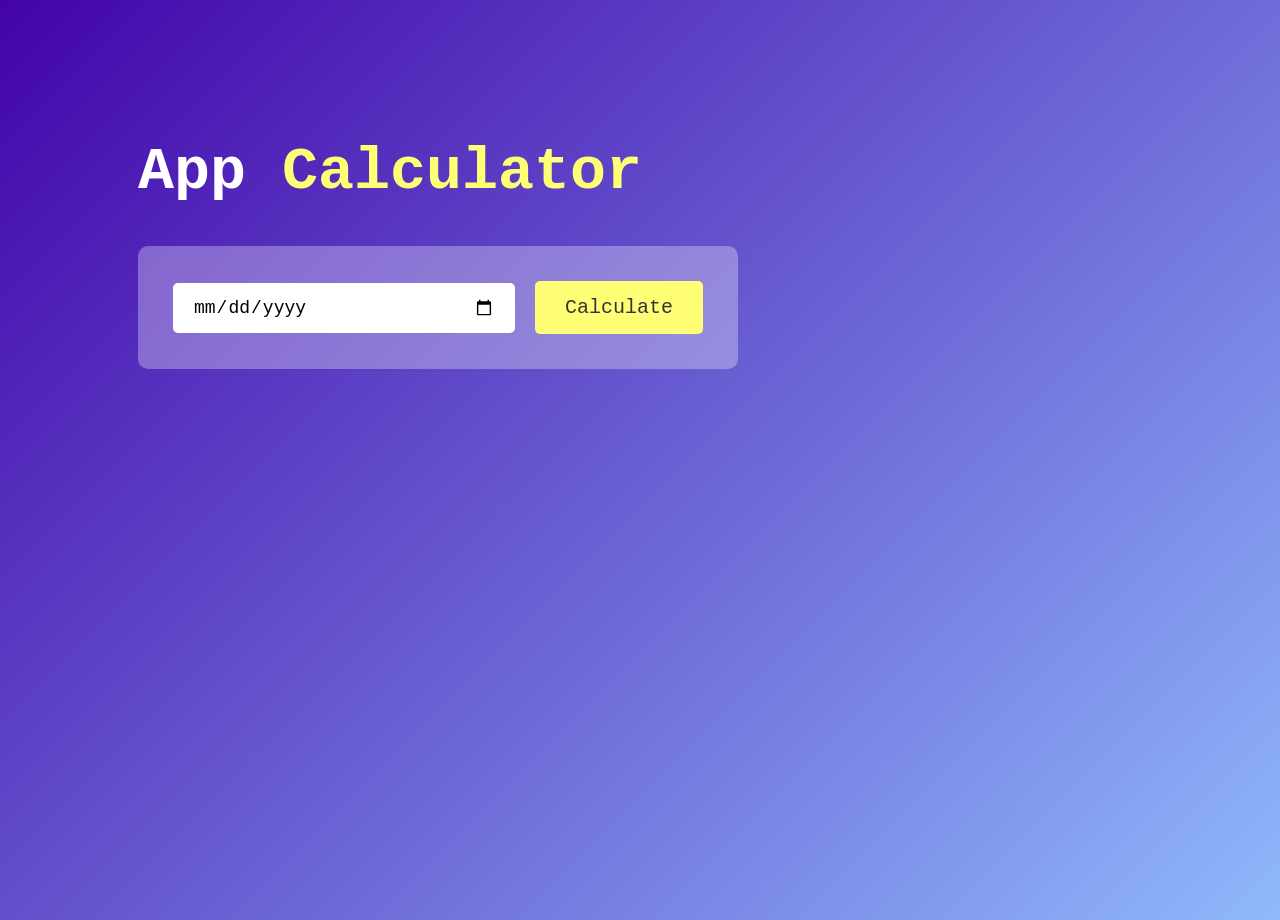
<file: frontend projects/Age Calculator App/index.html>
<!DOCTYPE html>
<html lang="en">
<head>
    
    <title>Age Calculator</title>

    <link rel="stylesheet" href="index.css">

    <script src="index.js" defer></script>

</head>

<body>
    
    <div class="container">
      <div class="calculator">
        <h1>App <span>Calculator</span></h1>
        <div class="input-box">
            <input type="date" id="date">
            <button id="btn">Calculate</button>
        </div>
        <p id="result"></p>
      </div>
    </div>
    
</body>
</html>
</file>
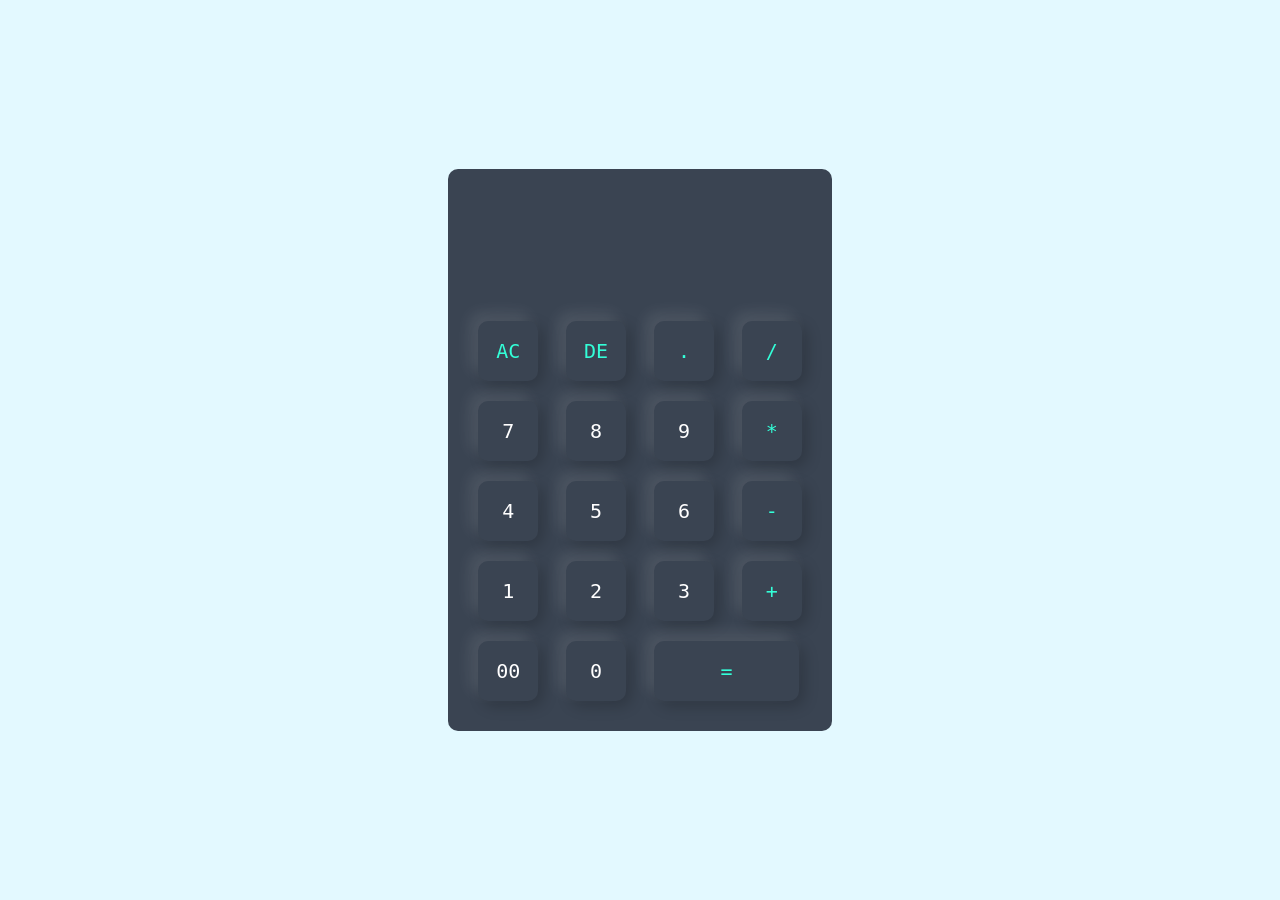
<file: frontend projects/calculator App/index.html>
<!DOCTYPE html>
<html lang="en">
<head>
    <title>Calculator APP</title>
    <link rel="stylesheet" href="index.css">
</head>
<body>

    <div class="container">
        <div class="calculator">
            <form action="">
                <div class="display">
                    <input type="text" name="display">
                </div>

                <div>
                    <input type="button" Value="AC" onclick="display.value = ''" class="operator">
                    <input type="button" Value="DE" onclick=" display.value=display.value.toString().slice(0,-1)"class="operator">
                    <input type="button" Value="." onclick="display.value += '.'"class="operator">
                    <input type="button" Value="/" onclick="display.value += '/'" class="operator">
                </div>

                <div>
                    <input type="button" Value="7" onclick="display.value += '7'">
                    <input type="button" Value="8" onclick="display.value += '8'">
                    <input type="button" Value="9" onclick="display.value += '9'">
                    <input type="button" Value="*" onclick="display.value += '*'" class="operator">
                </div>


                <div>
                    <input type="button" Value="4" onclick="display.value += '4'">
                    <input type="button" Value="5" onclick="display.value += '5'">
                    <input type="button" Value="6" onclick="display.value += '6'">
                    <input type="button" Value="-" onclick="display.value += '-'" class="operator">
                </div>

                <div>
                    <input type="button" Value="1" onclick="display.value += '1'">
                    <input type="button" Value="2" onclick="display.value += '2'">
                    <input type="button" Value="3" onclick="display.value += '3'">
                    <input type="button" Value="+" onclick="display.value += '+'" class="operator">
                </div>

                <div>
                    <input type="button" Value="00" onclick="display.value += '00'">
                    <input type="button" Value="0" onclick="display.value += '0'">
                    <input type="button" Value="=" onclick="display.value=eval(display.value)" class="equal operator">
    
                </div>

            </form>
        </div>
    </div>
    
</body>
</html>
</file>
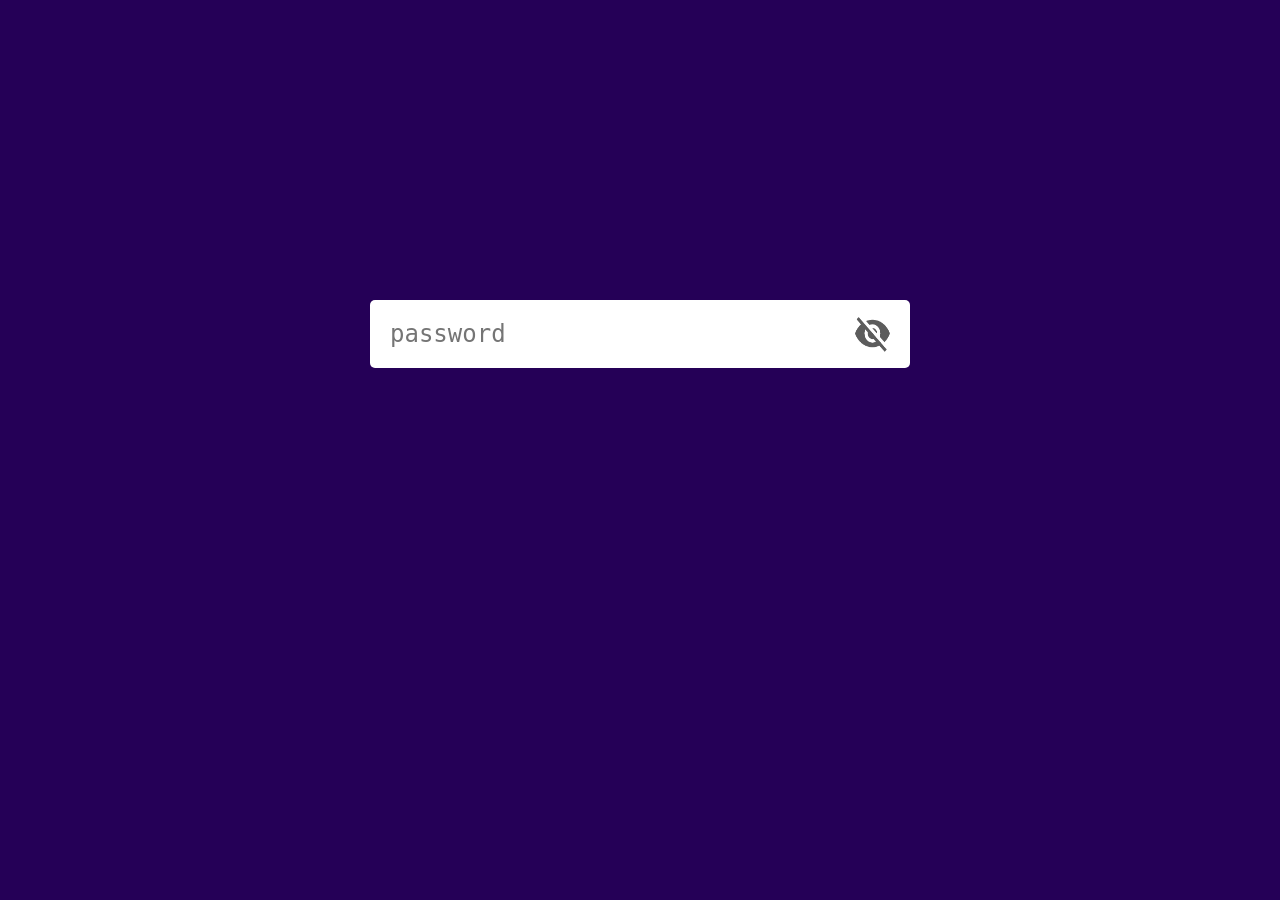
<file: frontend projects/Hide and Show Password/index.html>
<!DOCTYPE html>
<html lang="en">
<head>
    <title>Hide and Show Password</title>
    <link rel="stylesheet" href="index.css">
    <script src="index.js" defer></script>
</head>


<body>

    <div class="input-box">
        <input type="password" placeholder="password" id ="password">
        <img src="images/eye-close.png" id="eyeicon">
    </div>
    
</body>
</html>
</file>
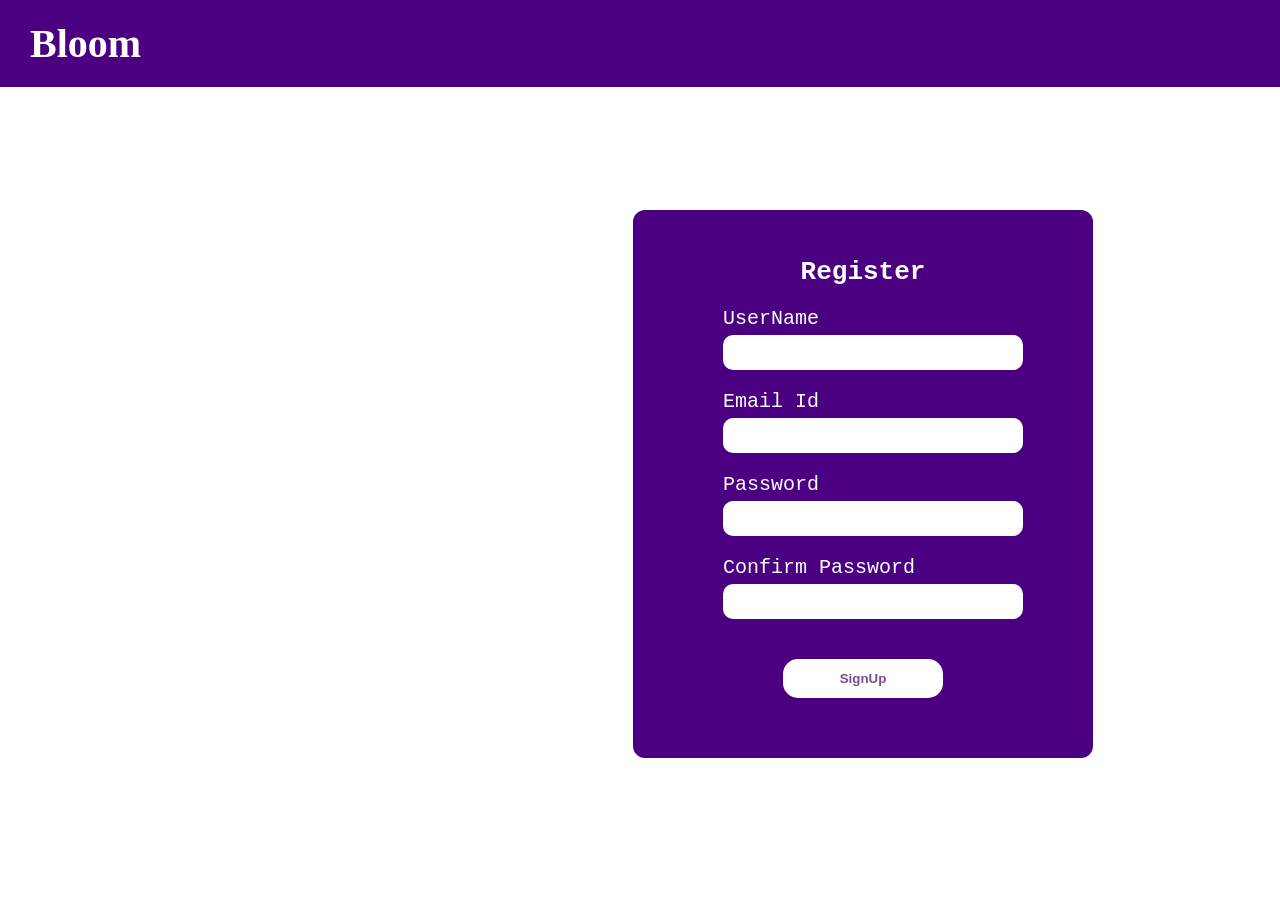
<file: frontend projects/project-html css and js/index.html>
<!DOCTYPE html>
<html lang="en">
<head>
    
    <title>Register</title>
    <link rel="stylesheet" href="index.css">
    <script src="index.js" defer></script>
</head>
<body>
    <div class="header">
        <h1>Bloom</h1>
        <table class="tab">
            <ul class="ulist">
                <li class="list">Login |</li>
                <li class="list">Home |</li>
                <li class="list">Products |</li>
                <li class="list">contacts</li>
            </ul>
        </table>
    </div>

    
    <div class="container">
        <form id="form">
        <h1>Register</h1>
        <div class="input">
            <label for="name">UserName</label>
            <input type="text" name="name" id="name">
            <div class="error"></div>
        </div>

        <div class="input">
            <label for="email">Email Id</label>
            <input type="text" name="email" id="email">
            <div class="error"></div>
        </div>

        <div class="input">
            <label for="password">Password</label>
            <input type="password" name="password" id="password">
            <div class="error"></div>
        </div>

        <div class="input">
            <label for="cpassword">Confirm Password</label>
            <input type="password" name="cpassword" id="cpassword">
            <div class="error"></div>
        </div>

        <div>
            <button>SignUp</button>
        </div>
        </form>

    </div>

    
</body>
</html>
</file>
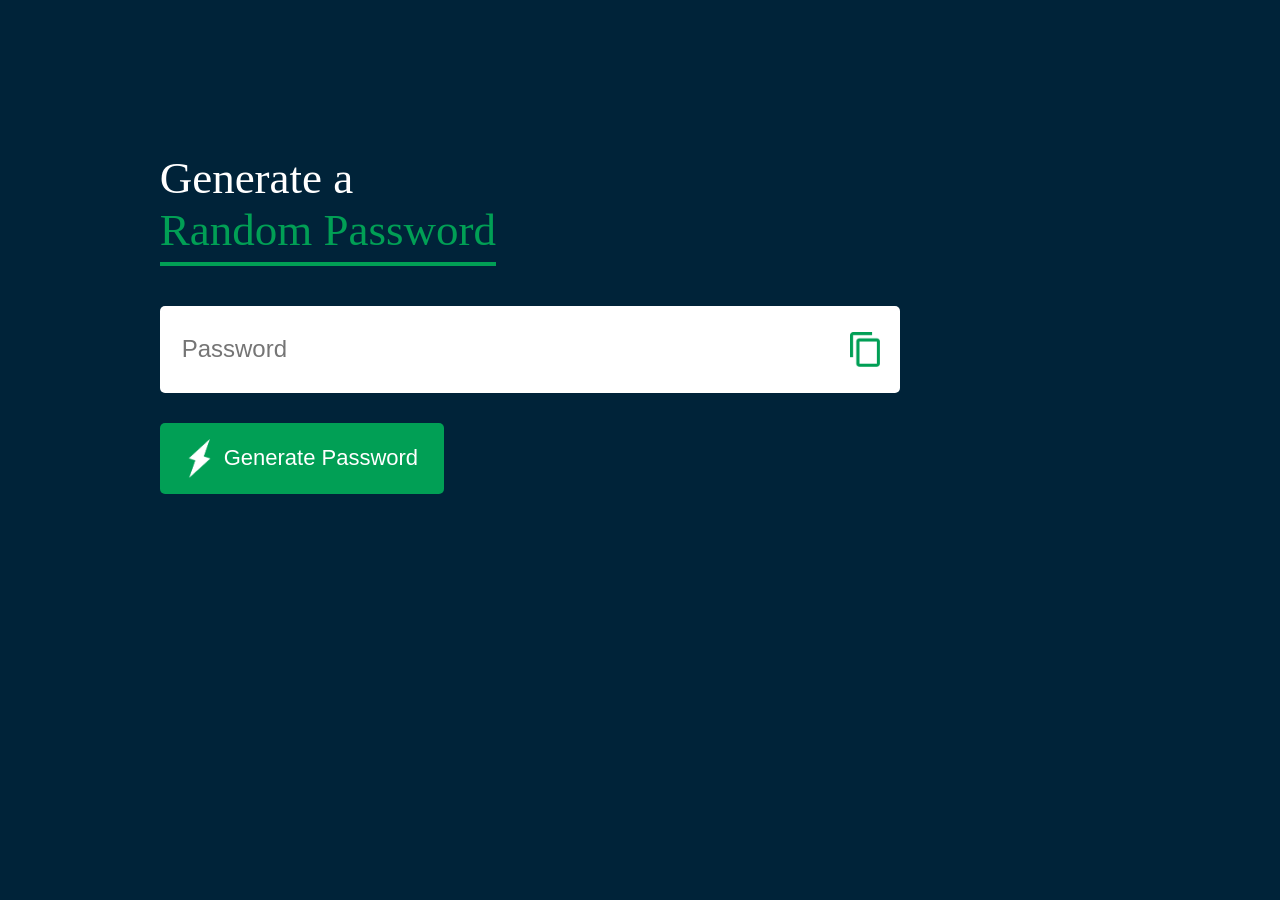
<file: frontend projects/Random password using js/index.html>
<!DOCTYPE html>

<html lang="en">

<head>

    <title>Generate Random Password</title>

    <link rel="stylesheet" href="index.css">

    <script src="index.js" defer></script>

</head>

<body>

    <div class="container">
        <h1>Generate a <br><span>Random Password</span></h1>
        <div class="display">
            <input type ="text" id="password" placeholder="Password">
            <img src="rpg_img/images/copy.png" id="imgs">
        </div>
        <button id="forms"><img src="rpg_img/images/generate.png">Generate Password</button>
    </div>



    
</body>

</html>
</file>
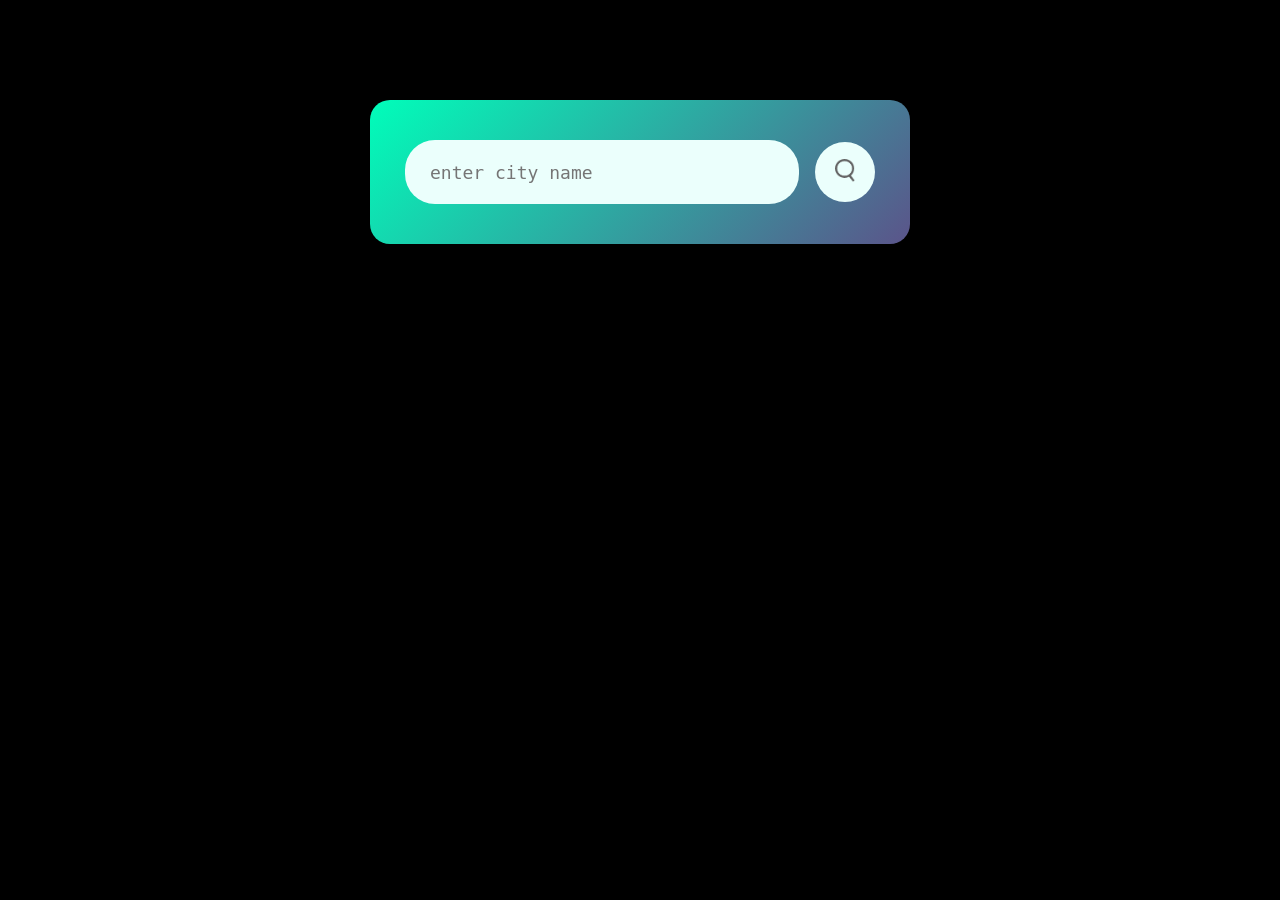
<file: frontend projects/Wheather App/index.html>
<!DOCTYPE html>
<html lang="en">
<head>
    <title></title>
    <link rel="stylesheet" href="index.css">
    <script src="index.js" defer></script>
</head>
<body>

    <div class="card">

        <div class="search">
            <input type="text" placeholder="enter city name" 
            spellcheck="false">
            <button><img src="images/search.png"></button>
        </div>

        <div class="error">
            <p>invalid City name</p>
        </div>

        <div class="weather">

            <img src="images/rain.png" class="weather-icon">
            <h1 class="temp">22°c</h1>
            <h2 class="city">New York</h2>
            <div class="details">
            <div class="col">
                <img src="images/humidity.png">
                <div>
                    <p class="humidity">50%</p>
                    <p>Humidity</p>
                </div>
            </div>


            <div class="col">
                <img src="images/wind.png">
                <div>
                    <p class="wind">15 km/h</p>
                    <p>wind Speed</p>
                </div>
            </div>
        </div>
        </div>



         
    </div>
    
</body>
</html>
</file>
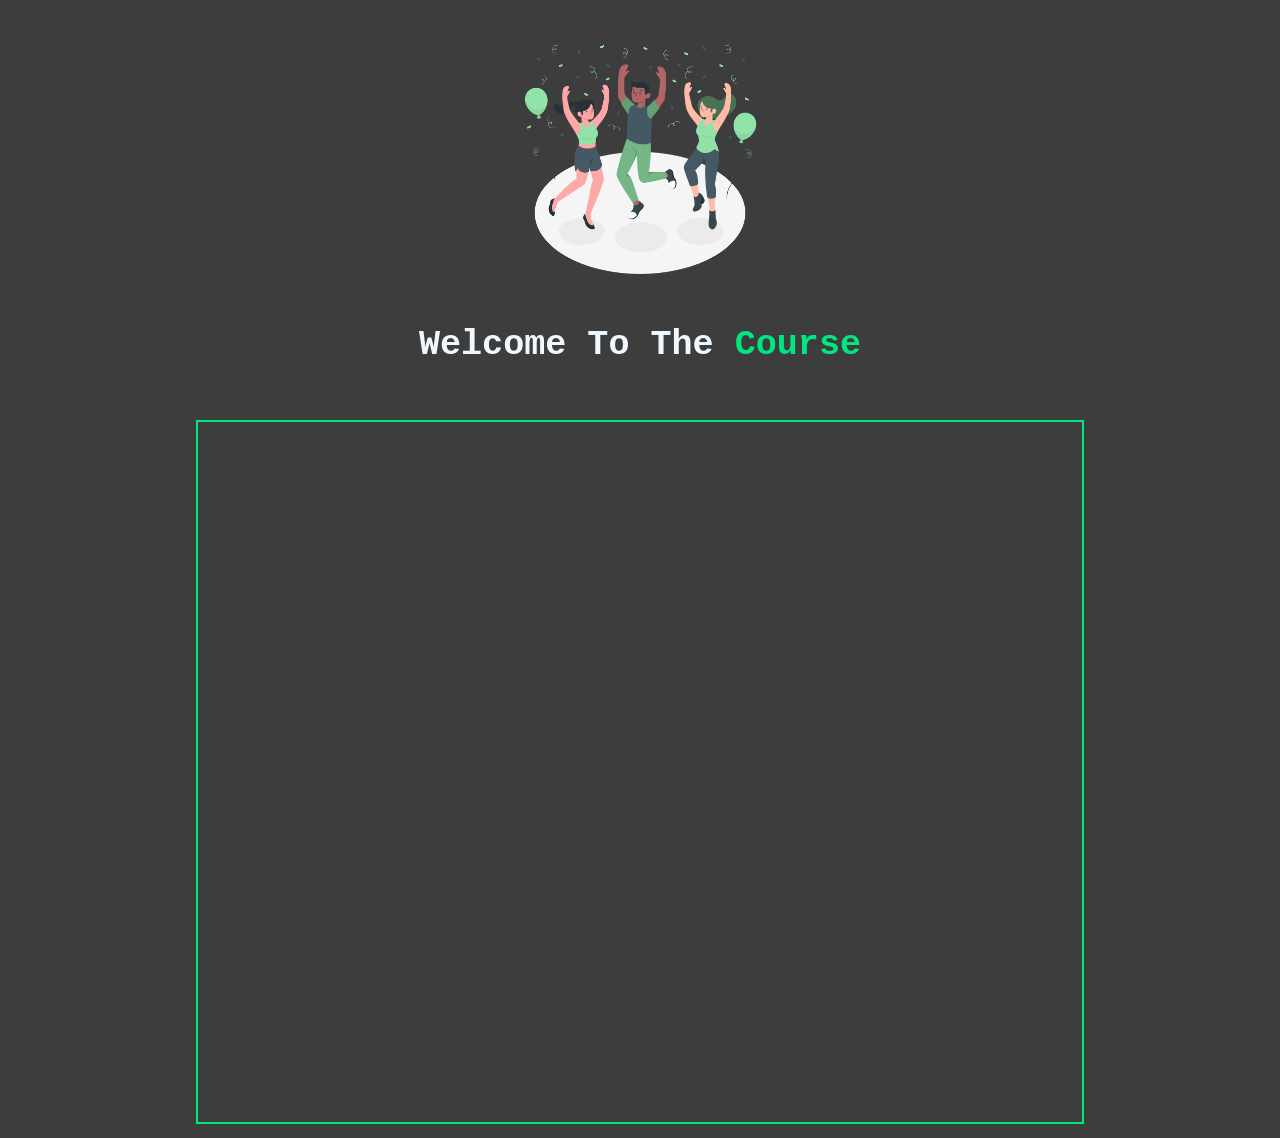
<file: Aspire-Mini-Project/videofolder/cpp.html>
<!DOCTYPE html>
<html lang="en">

<head>
    <title>Document</title>
</head>

<style>
    body{
        background-color: #3d3d3d;
        text-transform: capitalize;
        font-family: monospace;
        font-size: 30px;
        color: aliceblue;
    }
    .content img{
        width:20%;
        margin-top:20px;
    }
    span{
        color:#00E77F;
    }
    iframe{
        width:70%;
        height:700px;
        border:0;
        outline:0;
        border-style:solid;
        border-width: 2px;
        border-color: #00E77F;
        margin-top:20px;
    }

</style>


<body>

    <div class="header">


    <div class="content">

        <center>

        <img src="img/Celebration (2).gif">

        <h3> welcome to the <span>course</span></h3>
        

        <iframe width="560" height="315" src="https://www.youtube.com/embed/RBSGKlAvoiM?si=kdl4LVUVggQg-0PQ" title="YouTube video player" frameborder="0" allow="accelerometer; autoplay; clipboard-write; encrypted-media; gyroscope; picture-in-picture; web-share" referrerpolicy="strict-origin-when-cross-origin" allowfullscreen></ifr

        </center>

    </div>

    </div>



    
</body>
</html>
</file>
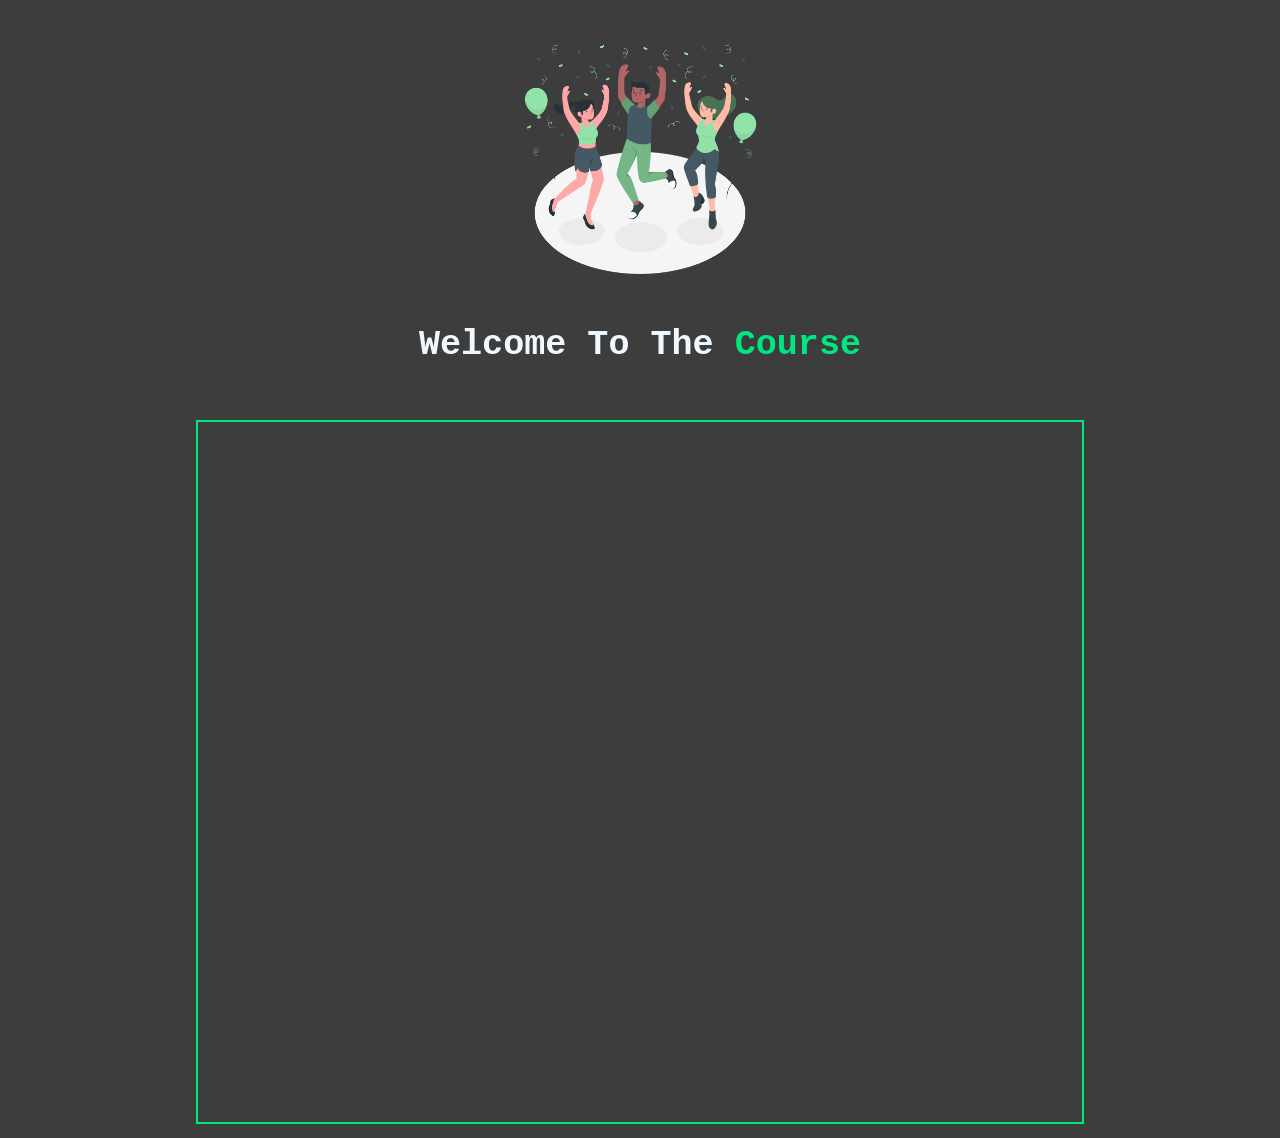
<file: Aspire-Mini-Project/videofolder/digitalmar.html>
<!DOCTYPE html>
<html lang="en">

<head>
    <title>Document</title>
</head>

<style>
    body{
        background-color: #3d3d3d;
        text-transform: capitalize;
        font-family: monospace;
        font-size: 30px;
        color: aliceblue;
    }
    .content img{
        width:20%;
        margin-top:20px;
    }
    span{
        color:#00E77F;
    }
    iframe{
        width:70%;
        height:700px;
        border:0;
        outline:0;
        border-style:solid;
        border-width: 2px;
        border-color: #00E77F;
        margin-top:20px;
    }

</style>


<body>

    <div class="header">


    <div class="content">

        <center>

        <img src="img/Celebration (2).gif">

        <h3> welcome to the <span>course</span></h3>
        

        <iframe width="560" height="315" src="https://www.youtube.com/embed/rXtaM3x7kHA?si=3DwdZK8U_Na5NGfV" title="YouTube video player" frameborder="0" allow="accelerometer; autoplay; clipboard-write; encrypted-media; gyroscope; picture-in-picture; web-share" referrerpolicy="strict-origin-when-cross-origin" allowfullscreen></iframe>
        
    </center>

    </div>

    </div>



    
</body>
</html>
</file>
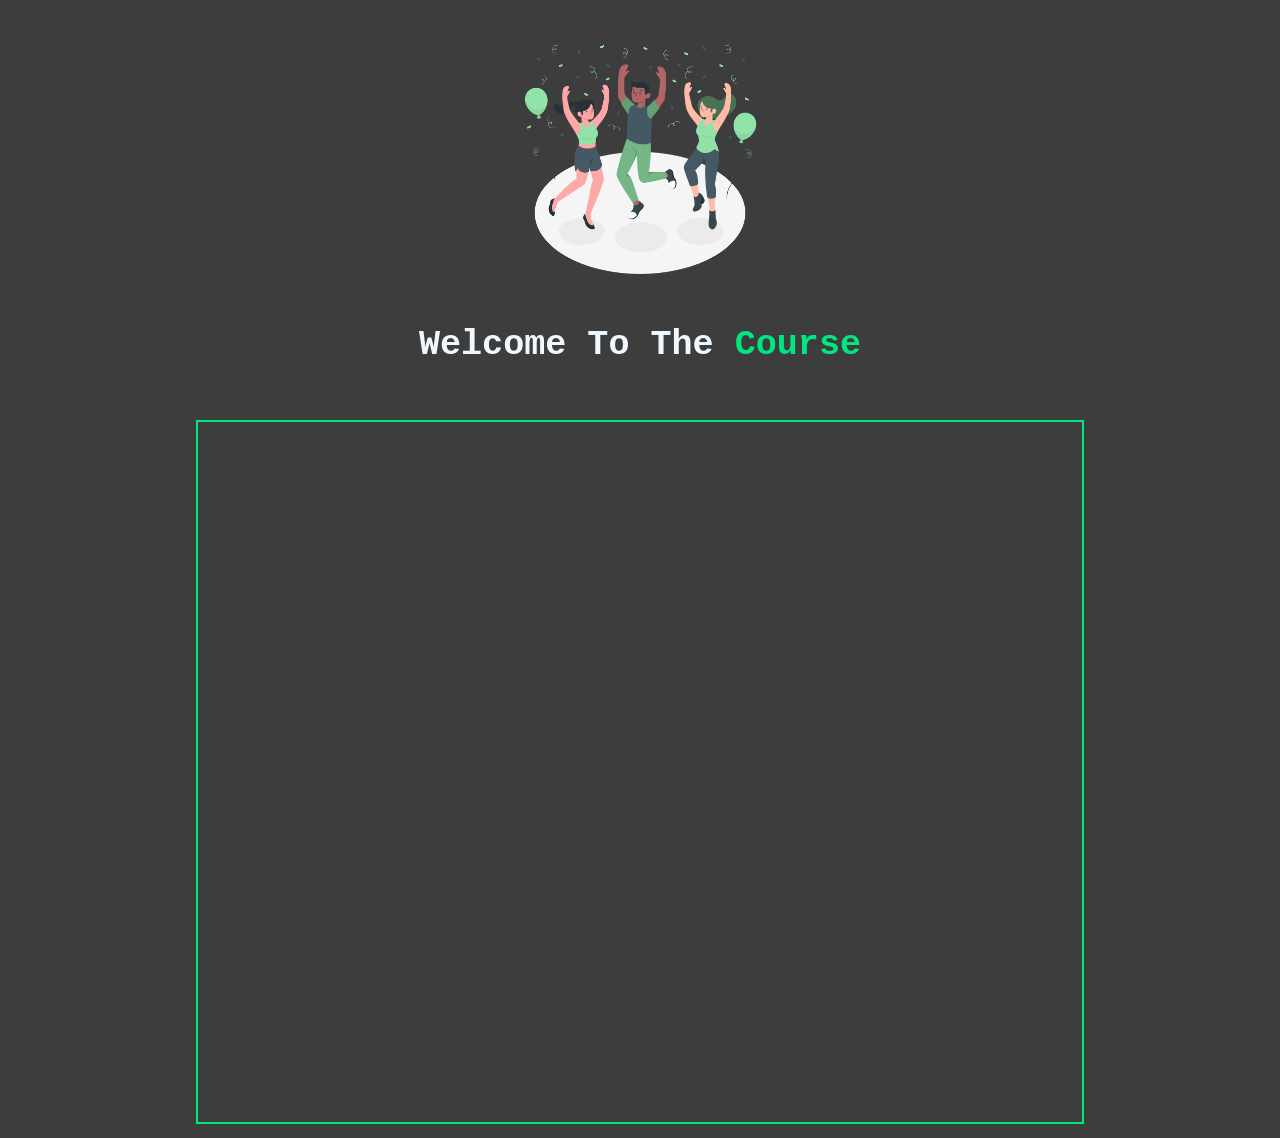
<file: Aspire-Mini-Project/videofolder/en.html>
<!DOCTYPE html>
<html lang="en">

<head>
    <title>Document</title>
</head>

<style>
    body{
        background-color: #3d3d3d;
        text-transform: capitalize;
        font-family: monospace;
        font-size: 30px;
        color: aliceblue;
    }
    .content img{
        width:20%;
        margin-top:20px;
    }
    span{
        color:#00E77F;
    }
    iframe{
        width:70%;
        height:700px;
        border:0;
        outline:0;
        border-style:solid;
        border-width: 2px;
        border-color: #00E77F;
        margin-top:20px;
    }

</style>


<body>

    <div class="header">


    <div class="content">

        <center>

        <img src="img/Celebration (2).gif">

        <h3> welcome to the <span>course</span></h3>
        

        <iframe width="560" height="315" src="https://www.youtube.com/embed/-ETQ97mXXF0?si=awDwTJfldvThO4de" title="YouTube video player" frameborder="0" allow="accelerometer; autoplay; clipboard-write; encrypted-media; gyroscope; picture-in-picture; web-share" referrerpolicy="strict-origin-when-cross-origin" allowfullscreen></iframe>

        </center>

    </div>

    </div>



    
</body>
</html>
</file>
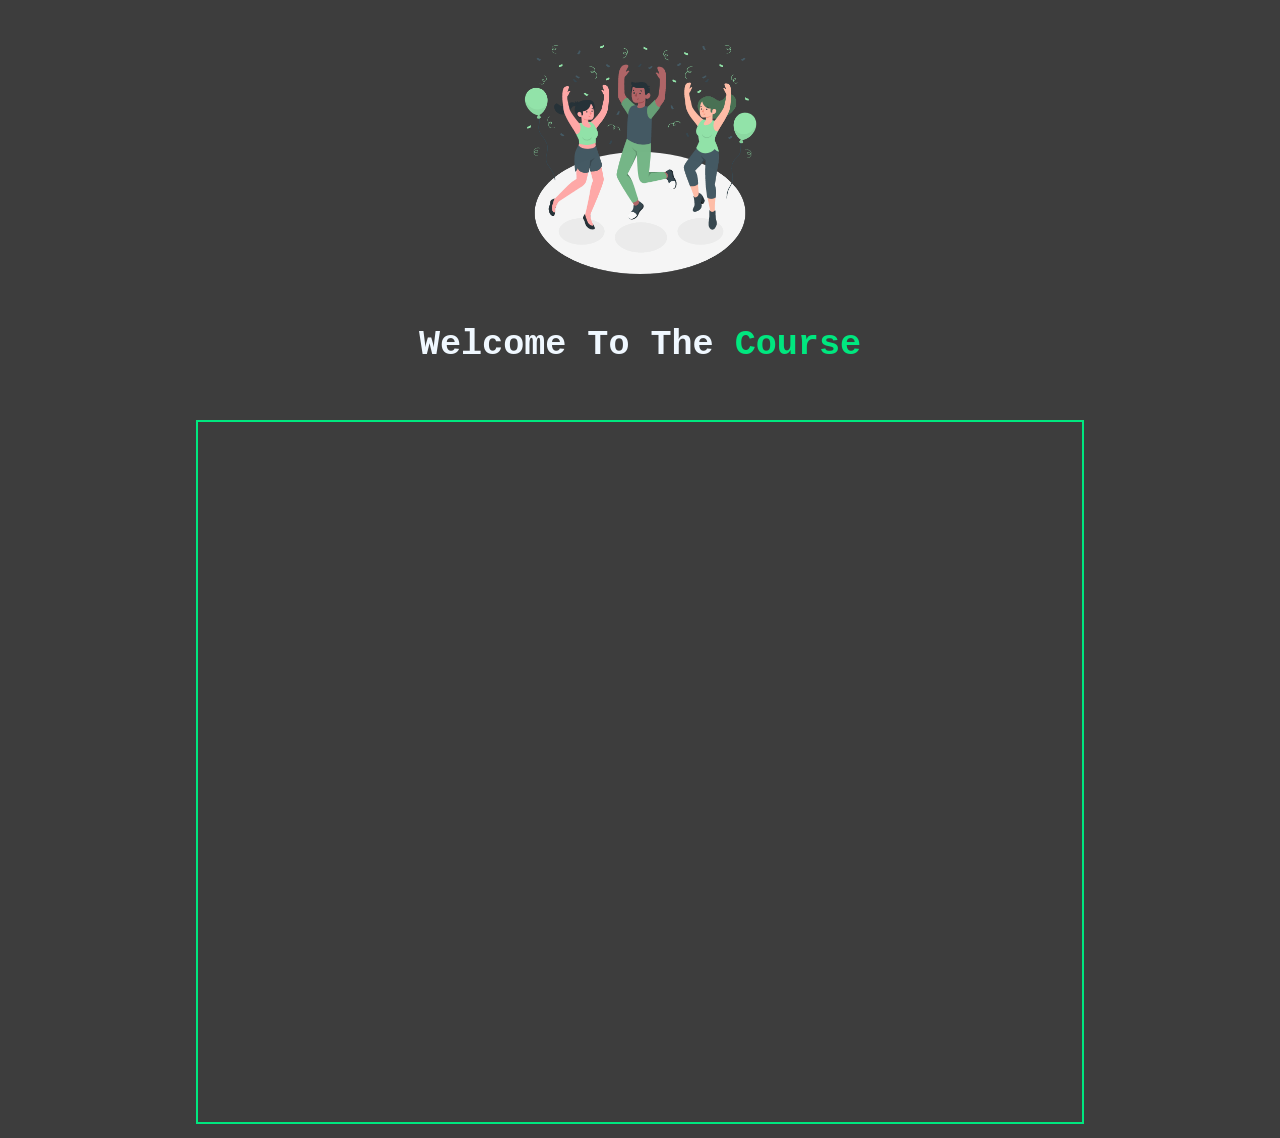
<file: Aspire-Mini-Project/videofolder/js.html>
<!DOCTYPE html>
<html lang="en">

<head>
    <title>Document</title>
</head>

<style>
    body{
        background-color: #3d3d3d;
        text-transform: capitalize;
        font-family: monospace;
        font-size: 30px;
        color: aliceblue;
    }
    .content img{
        width:20%;
        margin-top:20px;
    }
    span{
        color:#00E77F;
    }
    iframe{
        width:70%;
        height:700px;
        border:0;
        outline:0;
        border-style:solid;
        border-width: 2px;
        border-color: #00E77F;
        margin-top:20px;
    }

</style>


<body>

    <div class="header">


    <div class="content">

        <center>

        <img src="img/Celebration (2).gif">

        <h3> welcome to the <span>course</span></h3>
        

        <iframe width="560" height="315" src="https://www.youtube.com/embed/poo0BXryffI?si=MYhM98gzjgQl6u61" title="YouTube video player" frameborder="0" allow="accelerometer; autoplay; clipboard-write; encrypted-media; gyroscope; picture-in-picture; web-share" referrerpolicy="strict-origin-when-cross-origin" allowfullscreen></iframe>
        </center>

    </div>

    </div>



    
</body>
</html>
</file>
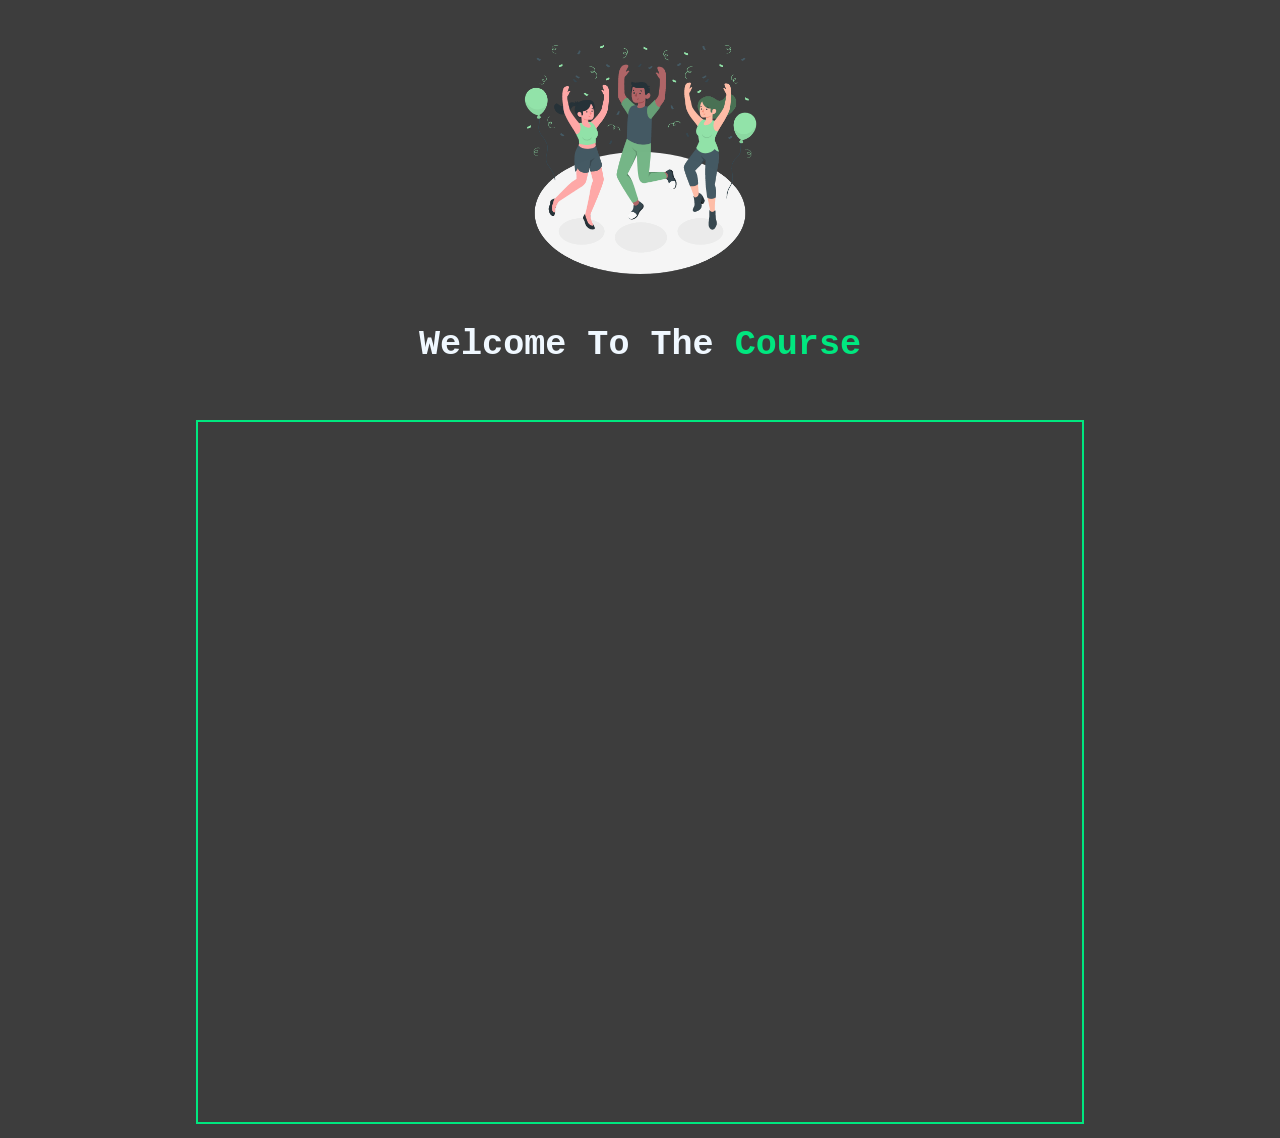
<file: Aspire-Mini-Project/videofolder/sn.html>
<!DOCTYPE html>
<html lang="en">

<head>
    <title>Document</title>
</head>

<style>
    body{
        background-color: #3d3d3d;
        text-transform: capitalize;
        font-family: monospace;
        font-size: 30px;
        color: aliceblue;
    }
    .content img{
        width:20%;
        margin-top:20px;
    }
    span{
        color:#00E77F;
    }
    iframe{
        width:70%;
        height:700px;
        border:0;
        outline:0;
        border-style:solid;
        border-width: 2px;
        border-color: #00E77F;
        margin-top:20px;
    }

</style>


<body>

    <div class="header">


    <div class="content">

        <center>

        <img src="img/Celebration (2).gif">

        <h3> welcome to the <span>course</span></h3>
        

        <iframe width="560" height="315" src="https://www.youtube.com/embed/fErDcUtd8fA?si=tktPtHwPK0-k7OXV" title="YouTube video player" frameborder="0" allow="accelerometer; autoplay; clipboard-write; encrypted-media; gyroscope; picture-in-picture; web-share" referrerpolicy="strict-origin-when-cross-origin" allowfullscreen></iframe>
        </center>

    </div>

    </div>



    
</body>
</html>
</file>
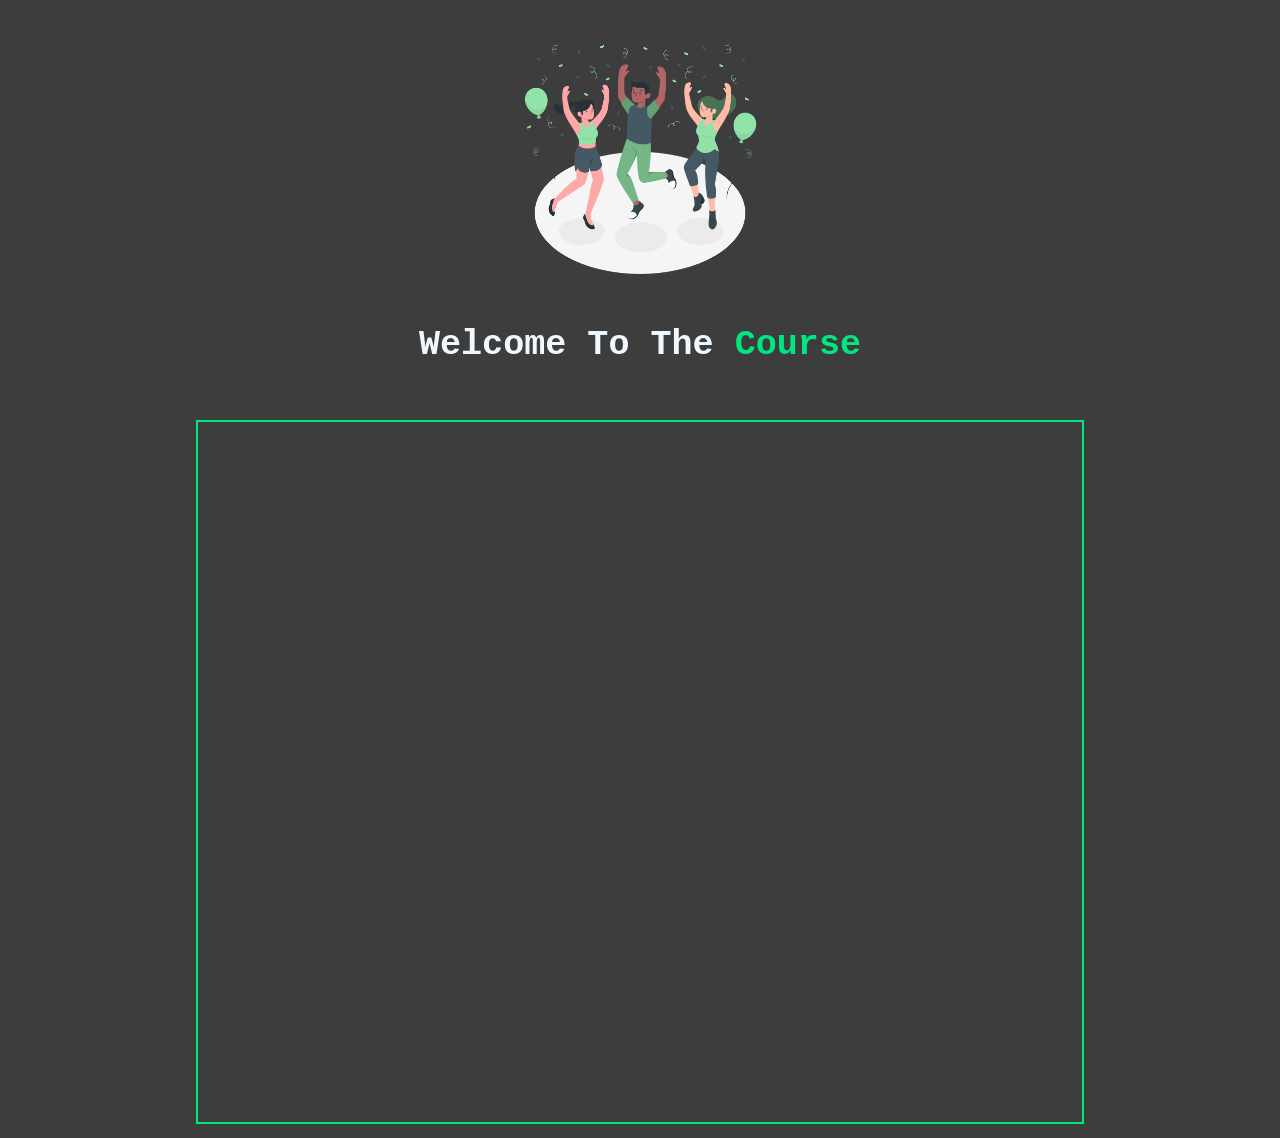
<file: Aspire-Mini-Project/videofolder/webdev.html>
<!DOCTYPE html>
<html lang="en">

<head>
    <title>Document</title>
</head>

<style>
    body{
        background-color: #3d3d3d;
        text-transform: capitalize;
        font-family: monospace;
        font-size: 30px;
        color: aliceblue;
    }
    .content img{
        width:20%;
        margin-top:20px;
    }
    span{
        color:#00E77F;
    }
    iframe{
        width:70%;
        height:700px;
        border:0;
        outline:0;
        border-style:solid;
        border-width: 2px;
        border-color: #00E77F;
        margin-top:20px;
    }

</style>


<body>

    <div class="header">


    <div class="content">

        <center>

        <img src="img/Celebration (2).gif">

        <h3> welcome to the <span>course</span></h3>
        

        <iframe width="560" height="315" src="https://www.youtube.com/embed/7dSJubxFWv0?si=U9Yb9WbzDFa61CmF" title="YouTube video player" frameborder="0" allow="accelerometer; autoplay; clipboard-write; encrypted-media; gyroscope; picture-in-picture; web-share" referrerpolicy="strict-origin-when-cross-origin" allowfullscreen></iframe>

        </center>

    </div>

    </div>



    
</body>
</html>
</file>
<file: frontend projects/Age Calculator App/index.css>
*{
    margin:0;
    padding:0;
}


.container{
    width:100%;
    min-height: 100vh;
    background:linear-gradient(135deg,#4203a9,#90bafc);
    color:#fff;
    padding:10px;
}


.calculator{
    width:100%;
    max-width: 600px;
    margin-left: 10%;
    margin-top:10%;
}
.calculator h1{
    font-size: 60px;
    font-family: monospace;
}
.calculator h1 span{
    color:#ffff76;
}
.input-box{

    margin:40px 0;
    padding:35px;
    border-radius: 10px;
    background:rgba(255,255,255,0.3);
    display:flex;
    align-items: center;  

}

.input-box input{
    flex:1;
    margin-right: 20px;
    padding:14px 20px;
    border:0;
    outline:0;
    font-size: 18px;
    border-radius:5px;
    position:relative;
}

.input-box button{
    background: #ffff76;
    border:0;
    outline:0;
    padding:15px 30px;
    border-radius: 5px;
    font-weight: 500;
    color:#333;
    cursor:pointer;
    font-size:20px;
    font-family: monospace;
}

#result{
    font-size:20px;
    font-weight: 500;
    font-family:monospace;
}

#result span{
    color:#ffff76;
}
</file>
<file: frontend projects/calculator App/index.css>
*{
    margin:0;
    border:0;
    font-family: monospace;
}
.container{
    width:100%;
    height:100vh;
    background:#e3f9ff ;
    display:flex;
    align-items: center;
    justify-content: center;
}
.calculator{
    background:#3a4452;
    padding:20px;
    border-radius: 10px;
}

.calculator form input{
    border:0;
    outline:0;
    width:60px;
    height:60px;
    border-radius:10px;
    box-shadow:-8px -8px 15px rgba(255,255,255,0.1),5px 5px 15px rgba(0,0,0,0.2);
    background: transparent;
    font-size:20px;
    color:#fff;
    cursor: pointer;
    margin:10px;
}
form .display{
    display:flex;
    justify-content: flex-end;
    margin:20px 0;  
}

form .display input{
      text-align: right;
      flex:1;
      font-size: 45px;
      box-shadow: none;

}
form input.equal{
    width:145px;
}
form input.operator{
    color:#33ffd8;
}
</file>
<file: frontend projects/Hide and Show Password/index.css>
*{
    margin:0;
    padding:0;
    font-family: monospace;
}
body{
    background: #250057;
}
.input-box{
    background: #fff;
    width:90%;
    max-width: 500px;
    border-radius: 5px;
    padding:10px 20px;
    margin: 300px auto;
    display:flex;
    align-items: center;
    justify-content: space-between;
}
.input-box input{
    border:0;
    outline:0;
    width:100%;
    font-size:24px ;
    padding:10px 0;
    color:#555;
}
.input-box img{
    width:35px;
    height:35px;
    cursor:pointer;
}
</file>
<file: frontend projects/project-html css and js/index.css>
body{
    position:absolute;
    margin:0px;
    padding:0px;
    font-family: monospace;
    color:white;
    cursor: pointer;
}
#form{
    width:400px;
    margin-top:120px;
    margin-bottom:120px;
    margin-left:70vh;
    background-color:#4B0082;
    border-radius: 15px;
    padding:30px;
    border-style: solid;
    border-width:3px;
    border-color:white;
}

#form h1{
    text-align:center;
    color:white;
    
    
}
#form button{
    background-color: white;
    color:#734f96;
    border-style: solid;
    border-width: 2px;
    border-color: white;
    font-weight: bolder;
    border-radius:15px;
    width:40%;
    padding:10px;
    margin-top:35px;
    margin-bottom:30px;
    margin-left:30%;
    
}
.input{
    margin-top:20px;
}
input{
    width:70%;
    border:none;
    padding:10px;
    border-radius:10px;
    margin-top:5px;
    margin-left:15%;
}
.input label{
    display:block;
    font-size: 20px;
    margin-left:15%;

}
.input .error{
    color:red;
    margin-left:15%;
    margin-top:5px;
}
.input .success input{
    border-color: rgb(99, 226, 99);
}

.input .error input{
    border-color:rgb(154, 11, 11);
}
.header{
    margin:0px;
    width:200%;
    height:10%;
    padding:10px;
    color: white;
    background-color: #4B0082;
    font-family:cursive;
    font-size:20px;
    padding:20px;
}
.header h1,.ulist,.list{
    display:inline;
}
.header .ulist{
    margin-left:50%;
}
.header h1{
    padding-left: 10px;
}
</file>
<file: frontend projects/Random password using js/index.css>
body{
    background: #002339;
    color:#fff;
}
.container{
 margin:12%;
 width:90%;
 max-width: 700px;   
}

.display{
    width: 100%;
    margin-top: 50px;
    margin-bottom: 30px;
    background-color: #fff;
    color: #333;
    display:flex;
    align-items: center;
    justify-content: space-between;
    padding:26px 20px;
    border-radius: 5px;
}
.container h1{
    font-weight: 500;
    font-size: 45px;
}
.container h1 span{
    color:#019f55;
    border-bottom:4px solid  #019f55;
    padding-bottom: 7px;
}

.display img{
    width: 30px;
    cursor: pointer;
}
.display input{
    border: 0;
    outline:0;
    font-size: 24px;
}

.container button img{
    width:28px;
    margin-right:10px;
}
.container button{
    border: 0;
    outline: 0;
    background: #019f55;
    color: #fff;
    font-size: 22px;
    font-weight: 300;
    display:flex;
    align-items: center;
    justify-content: center;
    padding: 16px 26px;
    border-radius: 5px;
    cursor: pointer;

}
</file>
<file: frontend projects/Wheather App/index.css>
*{
    font-family:monospace;
}

body{
    background-color:black;
}
.card{
    width:90%;
    max-width: 470px;
    background:linear-gradient(135deg,#00feba,#5b548a);
    color:#fff;
    margin:100px auto 0;
    border-radius: 20px;
    padding:40px 35px;
    text-align: center;
}
.search{
    display:flex;
    justify-content: space-between;
    align-items: center;
}
.search input{
    border:0;
    outline:0;
    background-color: #ebfffc;
    color:#555;
    padding:2px 25px;
    height:60px;
    border-radius:30px;
    flex:1;
    font-size: 18px;
    margin-right: 16px;

}
.search button{
    border:0;
    outline:0;
    background-color: #ebfffc;
    border-radius: 50%;
    width:60px;
    height:60px;
    cursor:pointer;
}
.search img{
    width:20px;
}

.weather-icon{
    width:170px;
    margin-top:30px;
}
.weather h1{
    font-size: 80px;
    font-weight: 500;
}


.weather h2{
    font-size: 45px;
    font-weight: 400;
    margin-top:-10px;
}
.details{
    display:flex;
    justify-content: space-between;
    align-items:center;
    padding: 0 2px;
    margin-top: 50px;
}
.col{
    display:flex;
    text-align: left;
    align-items: center;
}
.col img{
    width:60px;
    margin-right:10px;
}
.humidity,.wind{
    font-size:28px;
    margin-top:-6px;
}
.weather{
    display:none;
}
.error{
    text-align: left;
    color:red;
    margin-left: 10px;
    font-size:14px;
    margin-top:10px;
    display:none;
}
</file>
